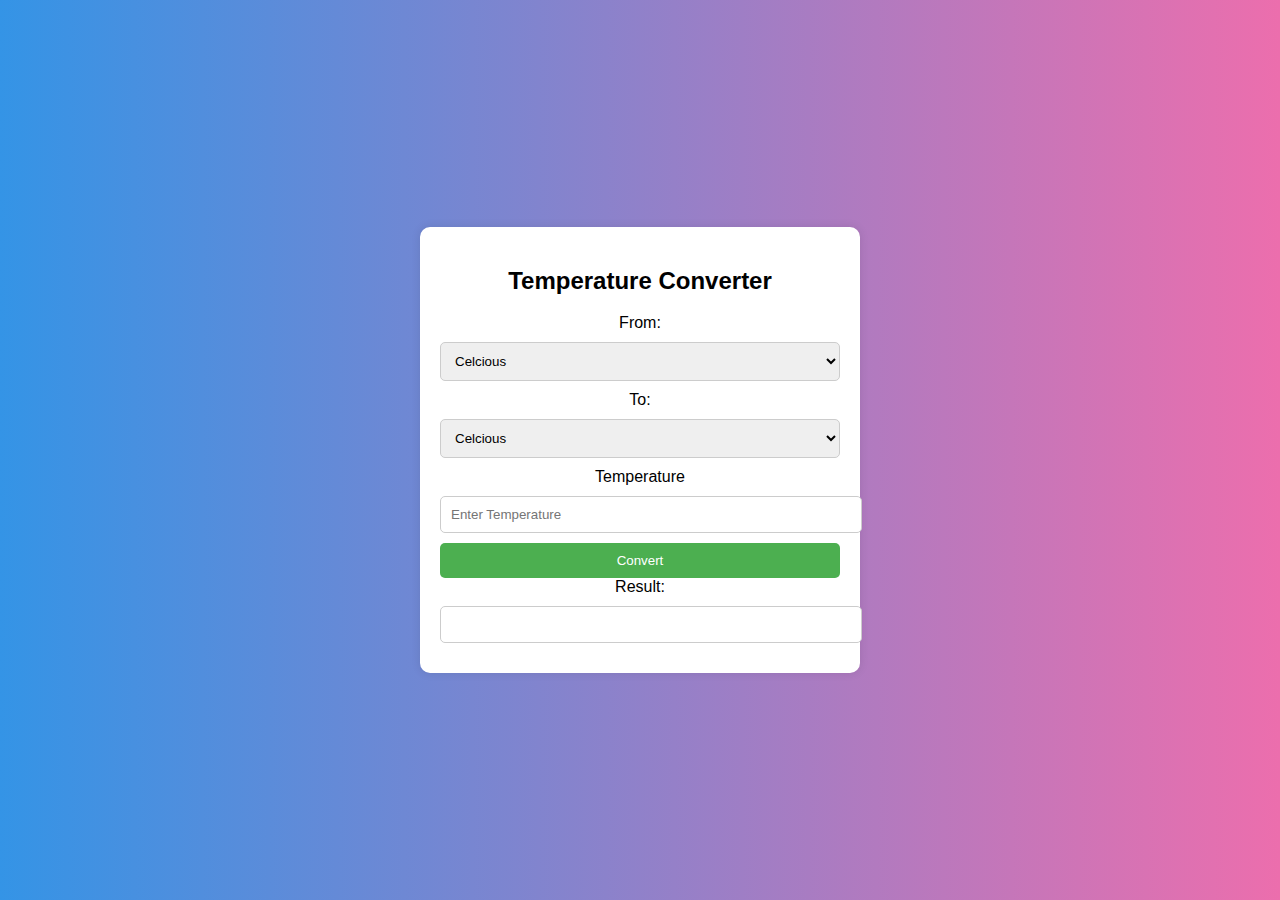
<file: task1/index.html>
<!DOCTYPE html>
<html lang="en">

<head>
    <meta charset="UTF-8">
    <meta name="viewport" content="width=device-width, initial-scale=1.0">
    <title>Temperature Converter</title>
    <link rel="stylesheet" href="level3.css">
    <script src="level3.js"></script>
    
</head>

<body>
    <div class="converter">
        <h2>Temperature Converter</h2>
        <label for="fromUnit">From:</label>
        <select id="fromUnit">
            <option value="C">Celcious</option>
            <option value="F">Fahrenheit</option>
            <option value="K">Kelvin</option>
            <option value="R">Rankine</option>
        </select>
        <label for="toUnit">To:</label>
        <select id="toUnit">
            <option value="C">Celcious</option>
            <option value="F">Fahrenheit</option>
            <option value="K">Kelvin</option>
            <option value="R">Rankine</option>
        </select>
        <label for="temperature">Temperature</label>
        <input type="number" id="temperature" placeholder="Enter Temperature">
        <button onclick="convert()">Convert</button>

        <label for="result">Result:</label>
        <input type="text" id="result" readonly>
    </div>  
    
</body>

</html>
</file>
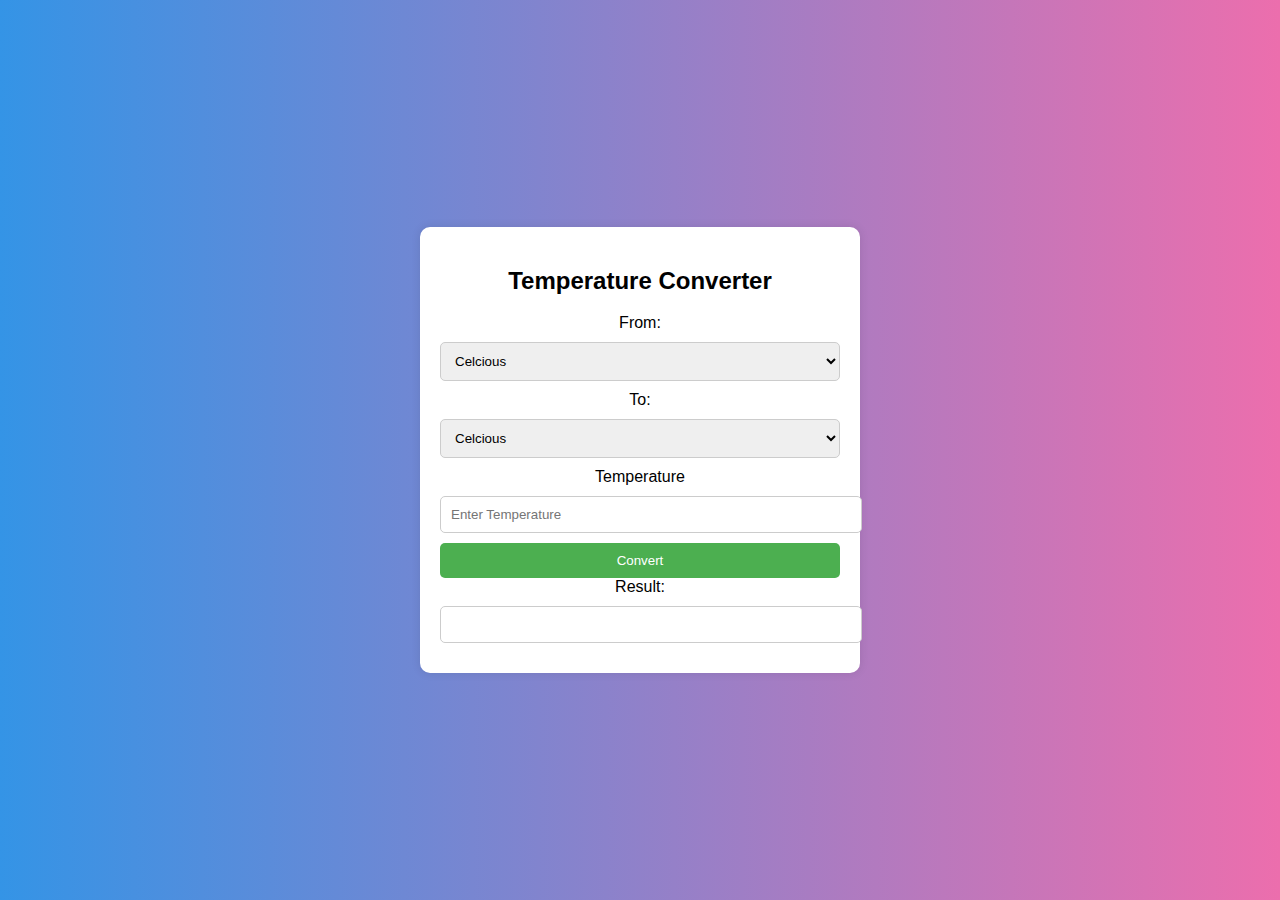
<file: task1/level3.html>
<!DOCTYPE html>
<html lang="en">

<head>
    <meta charset="UTF-8">
    <meta name="viewport" content="width=device-width, initial-scale=1.0">
    <title>Temperature Converter</title>
    <link rel="stylesheet" href="level3.css">
    <script src="level3.js"></script>
    
</head>

<body>
    <div class="converter">
        <h2>Temperature Converter</h2>
        <label for="fromUnit">From:</label>
        <select id="fromUnit">
            <option value="C">Celcious</option>
            <option value="F">Fahrenheit</option>
            <option value="K">Kelvin</option>
            <option value="R">Rankine</option>
        </select>
        <label for="toUnit">To:</label>
        <select id="toUnit">
            <option value="C">Celcious</option>
            <option value="F">Fahrenheit</option>
            <option value="K">Kelvin</option>
            <option value="R">Rankine</option>
        </select>
        <label for="temperature">Temperature</label>
        <input type="number" id="temperature" placeholder="Enter Temperature">
        <button onclick="convert()">Convert</button>

        <label for="result">Result:</label>
        <input type="text" id="result" readonly>
    </div>  
    
</body>

</html>
</file>
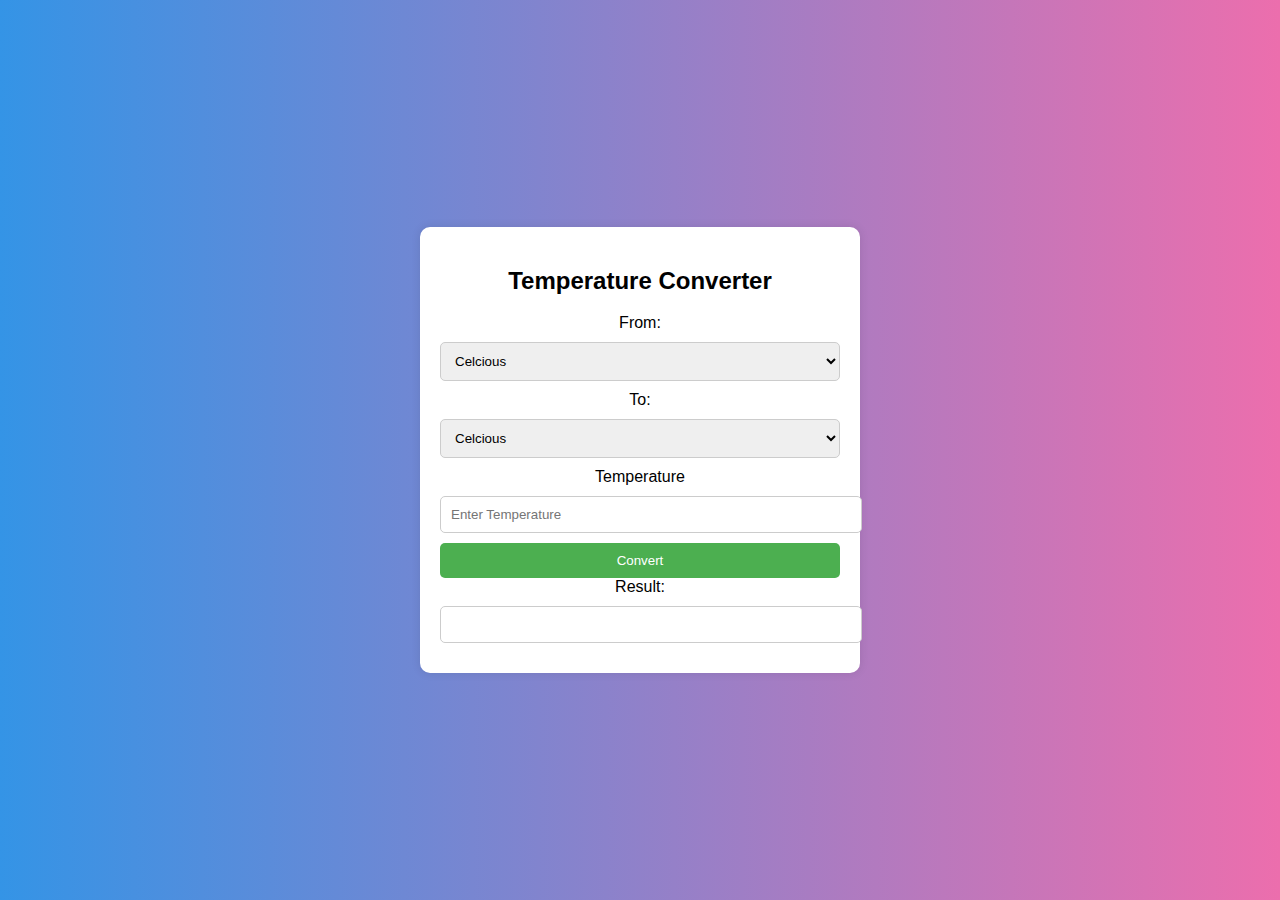
<file: task1/TASK1-LEVEL3.html>
<!DOCTYPE html>
<html lang="en">

<head>
    <meta charset="UTF-8">
    <meta name="viewport" content="width=device-width, initial-scale=1.0">
    <title>Temperature Converter</title>
    <style>
        body{
            font-family: Arial, Helvetica, sans-serif;
            display: flex;
            align-items: center;
            justify-content: center;
            height: 100vh;
            margin: 0;
            background: linear-gradient(to right, #3494e6, #ec6ead);
        }

        .converter{
            text-align: center;
            max-width: 400px;
            margin: auto;
            padding: 20px;
            background-color: #ffffff;
            border-radius: 10px;
            box-shadow: 0 0 10px rgba(0,0,0,0.1);

        }
        select, input{
            width: 100%;
            padding: 10px;
            margin: 10px 0;
            border: 1px solid #ccc;
            border-radius: 5px;
            outline: none;
        }

        button{
            background-color: #4CAF50;
            color: white;
            padding: 10px;
            border: none;
            width: 100%;
            cursor: pointer;
            border-radius: 5px;
        }

        button:hover{
            background-color: #45a049;
        }
        #result{
            width: 100%;
            padding: 10px;
            margin-top: 10px;
            border: 1px solid #ccc;
            border-radius: 5px;
            outline: none;
            font-weight: bold;
            color: #333;
        }

        @media screen and (max-width:500px){
            .converter{
                width: 90%;
            }
        }

        @keyframes fadeIn{
            from{
                opacity: 0;
            }
            to{
                opacity: 1;
            }
            h2{
                color: #333;
                animation: fadeIn 1s ease-in-out;
            }
        }
    </style>
</head>

<body>
    <div class="converter">
        <h2>Temperature Converter</h2>
        <label for="fromUnit">From:</label>
        <select id="fromUnit">
            <option value="C">Celcious</option>
            <option value="F">Fahrenheit</option>
            <option value="K">Kelvin</option>
            <option value="R">Rankine</option>
        </select>
        <label for="toUnit">To:</label>
        <select id="toUnit">
            <option value="C">Celcious</option>
            <option value="F">Fahrenheit</option>
            <option value="K">Kelvin</option>
            <option value="R">Rankine</option>
        </select>
        <label for="temperature">Temperature</label>
        <input type="number" id="temperature" placeholder="Enter Temperature">
        <button onclick="convert()">Convert</button>

        <label for="result">Result:</label>
        <input type="text" id="result" readonly>
    </div>  
    <script>
        function convert(){
            var fromUnit = document.getElementById('fromUnit').value;
            var toUnit = document.getElementById('toUnit').value;
            var temperature = parseFloat(document.getElementById('temperature').value);

            var converttedValue;
            var resultUnit;

            // Perform conversion logic

            switch (fromUnit){
                case 'C':
                    if (toUnit === 'F'){
                        convertedValue = (temperature * 9/5) +32;
                        resultUnit = 'F';
                    } else if (toUnit === 'K'){
                        convertedValue = temperature + 273.15;
                        resultUnit = 'K';
                    }else if (toUnit === 'R'){
                        convertedValue = temperature + 273.15;
                        resultUnit = 'R';
                    }else{
                        convertedValue = temperature;
                        resultUnit = 'C';
                    }
                    break;

                    case 'F':
                    if (toUnit === 'C'){
                        convertedValue = (temperature -32) * 5/9;
                        resultUnit = 'C';
                    } else if (toUnit === 'K'){
                        convertedValue = (temperature -32) * 5/9 + 273.15;
                        resultUnit = 'K';
                    }else if (toUnit === 'R'){
                        convertedValue = temperature + 459.67;
                        resultUnit = 'R';
                    }else{
                        convertedValue = temperature;
                        resultUnit = 'F';
                    }
                    break;

                    case 'K':
                    if (toUnit === 'C'){
                        convertedValue = temperature - 273.15;
                        resultUnit = 'C';
                    } else if (toUnit === 'K'){
                        convertedValue = (temperature - 273.15) * 9/5 +32;
                        resultUnit = 'K';
                    }else if (toUnit === 'R'){
                        convertedValue = temperature * 9/5;
                        resultUnit = 'R';
                    }else{
                        convertedValue = temperature;
                        resultUnit = 'K';
                    }
                    break;

                    case 'R':
                    if (toUnit === 'C'){
                        convertedValue = (temperature - 491.67) * 5/9;
                        resultUnit = 'C';
                    } else if (toUnit === 'K'){
                        convertedValue = temperature - 459.67;
                        resultUnit = 'K';
                    }else if (toUnit === 'R'){
                        convertedValue = temperature * 5/9;
                        resultUnit = 'R';
                    }else{
                        convertedValue = temperature;
                        resultUnit = 'R';
                    }
                    break;
            }

            document.getElementById('result').value = convertedValue.toFixed(2) + ' ' + resultUnit;
            
        }
    </script>
</body>

</html>
</file>
<file: task1/level3.css>
body{
            font-family: Arial, Helvetica, sans-serif;
            display: flex;
            align-items: center;
            justify-content: center;
            height: 100vh;
            margin: 0;
            background: linear-gradient(to right, #3494e6, #ec6ead);
}
.converter{
            text-align: center;
            max-width: 400px;
            margin: auto;
            padding: 20px;
            background-color: #ffffff;
            border-radius: 10px;
            box-shadow: 0 0 10px rgba(0,0,0,0.1);
}
 select, input{
            width: 100%;
            padding: 10px;
            margin: 10px 0;
            border: 1px solid #ccc;
            border-radius: 5px;
            outline: none;
}

 button{
            background-color: #4CAF50;
            color: white;
            padding: 10px;
            border: none;
            width: 100%;
            cursor: pointer;
            border-radius: 5px;
}

button:hover{
            background-color: #45a049;
}
 #result{
            width: 100%;
            padding: 10px;
            margin-top: 10px;
            border: 1px solid #ccc;
            border-radius: 5px;
            outline: none;
            font-weight: bold;
            color: #333;
}

 @media screen and (max-width:500px){
            .converter{
                width: 90%;
            }
}

@keyframes fadeIn{
            from{
                opacity: 0;
            }
            to{
                opacity: 1;
            }
            h2{
                color: #333;
                animation: fadeIn 1s ease-in-out;
            }
}
</file>
